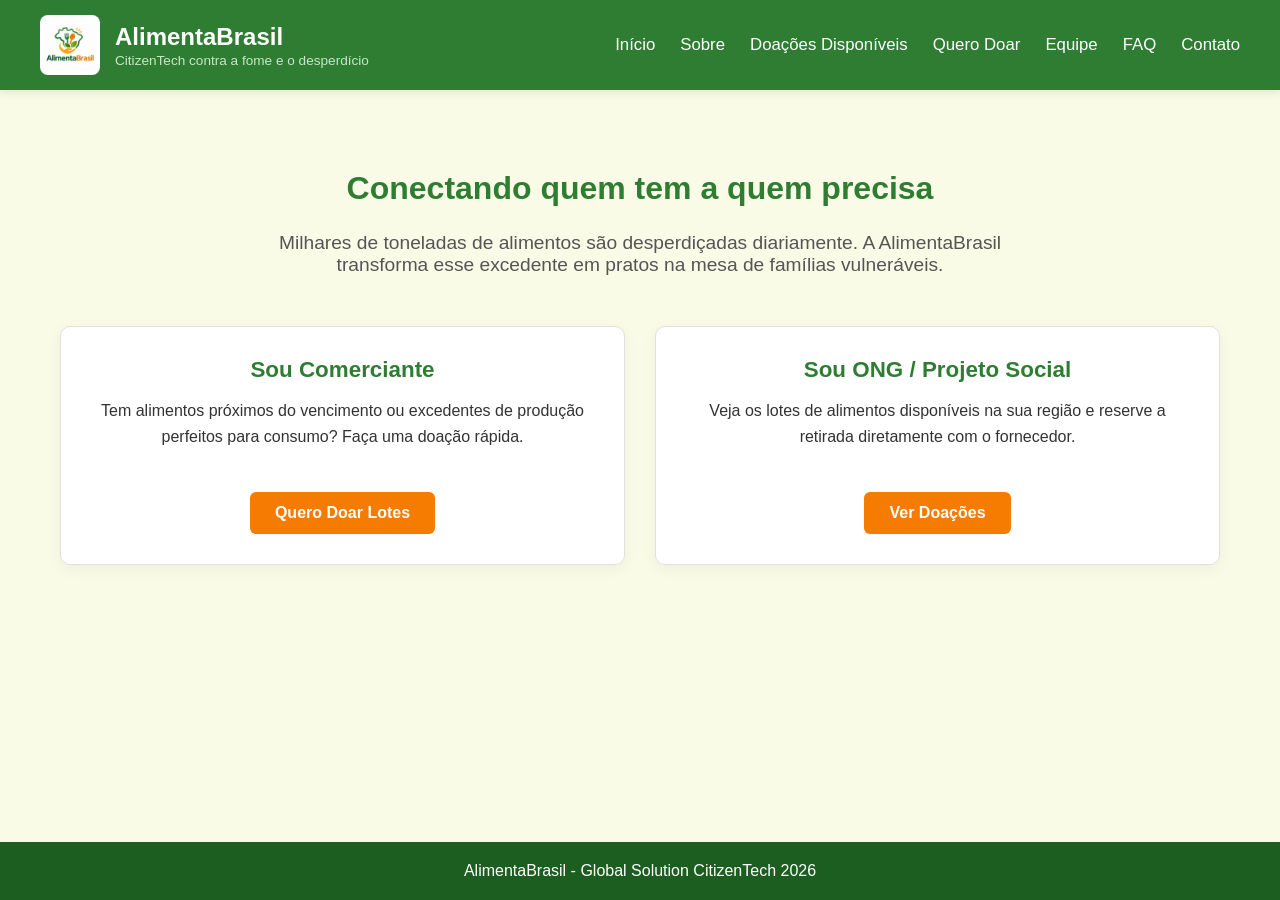
<file: index.html>
<!DOCTYPE html>
<html lang="pt-BR">
<head>
    <meta charset="UTF-8">
    <meta name="viewport" content="width=device-width, initial-scale=1.0">
    <title>Início - AlimentaBrasil</title>
    <link rel="stylesheet" href="css/style.css">
</head>
<body>
    <header>
        <div class="logo-container">
            <img src="imagens/foto-logo.jpg" alt="Logo AlimentaBrasil" width="60" class="logo-img">
            <div>
                <h1>AlimentaBrasil</h1>
                <p>CitizenTech contra a fome e o desperdício</p>
            </div>
        </div>
        <button class="hamburger-btn" aria-label="Abrir Menu">☰</button>
        <nav class="nav-menu">
            <a href="index.html">Início</a>
            <a href="sobre.html">Sobre</a>
            <a href="doacoes.html">Doações Disponíveis</a>
            <a href="quero-doar.html">Quero Doar</a>
            <a href="integrantes.html">Equipe</a>
            <a href="faq.html">FAQ</a>
            <a href="contato.html">Contato</a>
        </nav>
    </header>

    <main>
        <section class="banner">
            <h2>Conectando quem tem a quem precisa</h2>
            <p>Milhares de toneladas de alimentos são desperdiçadas diariamente. A AlimentaBrasil transforma esse excedente em pratos na mesa de famílias vulneráveis.</p>
        </section>
        
        <section class="grid-doacoes">
            <div class="caixa text-center">
                <h3>Sou Comerciante</h3>
                <p>Tem alimentos próximos do vencimento ou excedentes de produção perfeitos para consumo? Faça uma doação rápida.</p>
                <br>
                <a href="quero-doar.html" class="botao">Quero Doar Lotes</a>
            </div>

            <div class="caixa text-center">
                <h3>Sou ONG / Projeto Social</h3>
                <p>Veja os lotes de alimentos disponíveis na sua região e reserve a retirada diretamente com o fornecedor.</p>
                <br>
                <a href="doacoes.html" class="botao">Ver Doações</a>
            </div>
        </section>
    </main>

    <footer>
        <p>AlimentaBrasil - Global Solution CitizenTech 2026</p>
    </footer>
    <script src="js/script.js"></script>
</body>
</html>
</file>
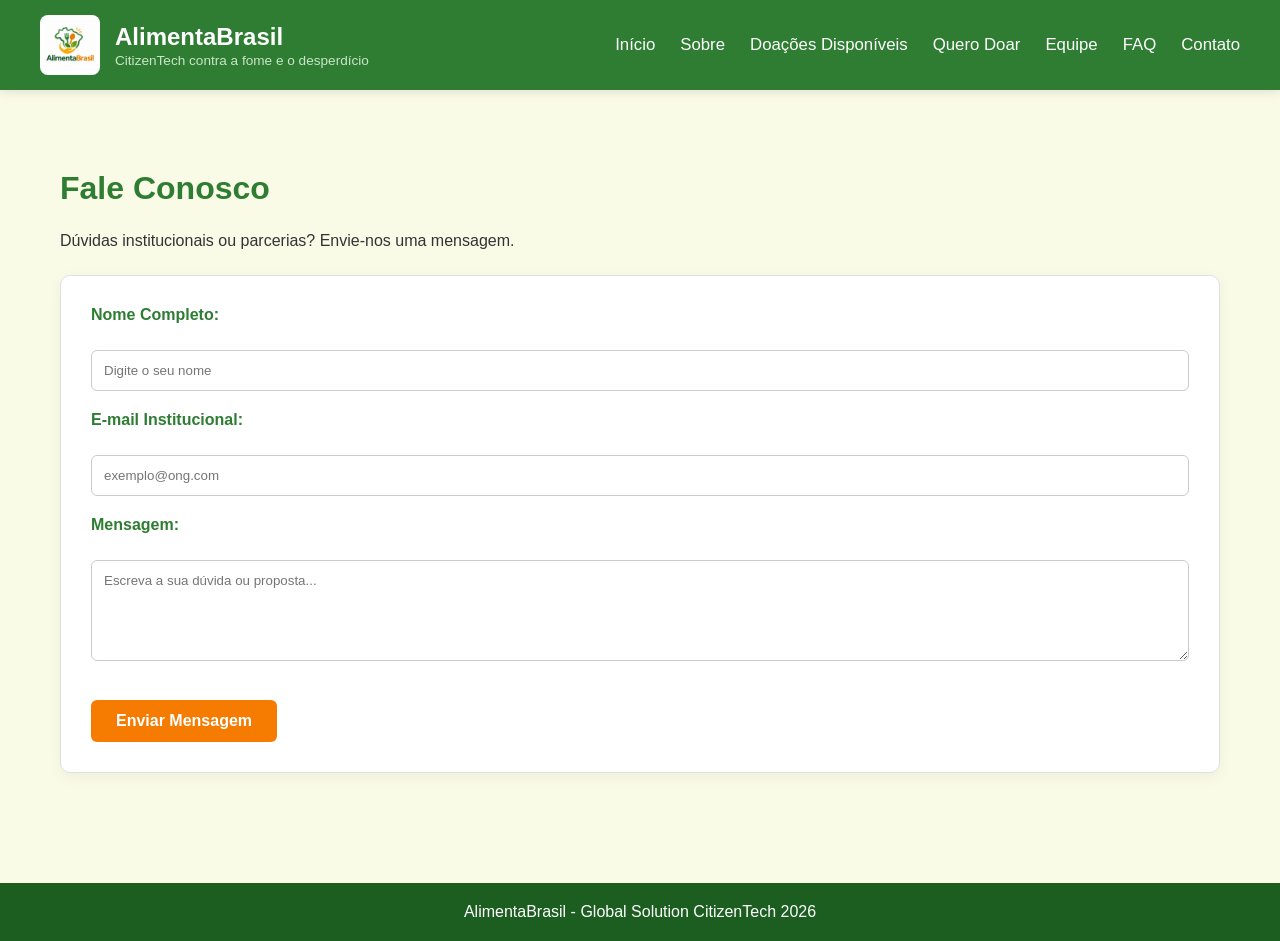
<file: contato.html>
<!DOCTYPE html>
<html lang="pt-BR">
<head>
    <meta charset="UTF-8">
    <meta name="viewport" content="width=device-width, initial-scale=1.0">
    <title>Contato - AlimentaBrasil</title>
    <link rel="stylesheet" href="css/style.css">
</head>
<body>
    <header>
        <div class="logo-container">
            <img src="imagens/foto-logo.jpg" alt="Logo AlimentaBrasil" width="60" class="logo-img">
            <div>
                <h1>AlimentaBrasil</h1>
                <p>CitizenTech contra a fome e o desperdício</p>
            </div>
        </div>
        <button class="hamburger-btn" aria-label="Abrir Menu">☰</button>
        <nav class="nav-menu">
            <a href="index.html">Início</a>
            <a href="sobre.html">Sobre</a>
            <a href="doacoes.html">Doações Disponíveis</a>
            <a href="quero-doar.html">Quero Doar</a>
            <a href="integrantes.html">Equipe</a>
            <a href="faq.html">FAQ</a>
            <a href="contato.html">Contato</a>
        </nav>
    </header>

    <main>
        <h2>Fale Conosco</h2>
        <p>Dúvidas institucionais ou parcerias? Envie-nos uma mensagem.</p>
        
        <section class="caixa">
            <!-- Validação JavaScript atrelada ao ID form-contato -->
            <form id="form-contato" action="#">
                <div class="campo">
                    <label for="nome">Nome Completo:</label><br>
                    <input type="text" id="nome" name="nome" placeholder="Digite o seu nome">
                </div>

                <div class="campo">
                    <label for="email">E-mail Institucional:</label><br>
                    <input type="text" id="email" name="email" placeholder="exemplo@ong.com">
                </div>

                <div class="campo">
                    <label for="mensagem">Mensagem:</label><br>
                    <textarea id="mensagem" name="mensagem" rows="5" placeholder="Escreva a sua dúvida ou proposta..."></textarea>
                </div>

                <button type="submit" class="botao">Enviar Mensagem</button>
                <div id="feedback-sucesso"></div>
            </form>
        </section>
    </main>

    <footer>
        <p>AlimentaBrasil - Global Solution CitizenTech 2026</p>
    </footer>
    <script src="js/script.js"></script>
</body>
</html>
</file>
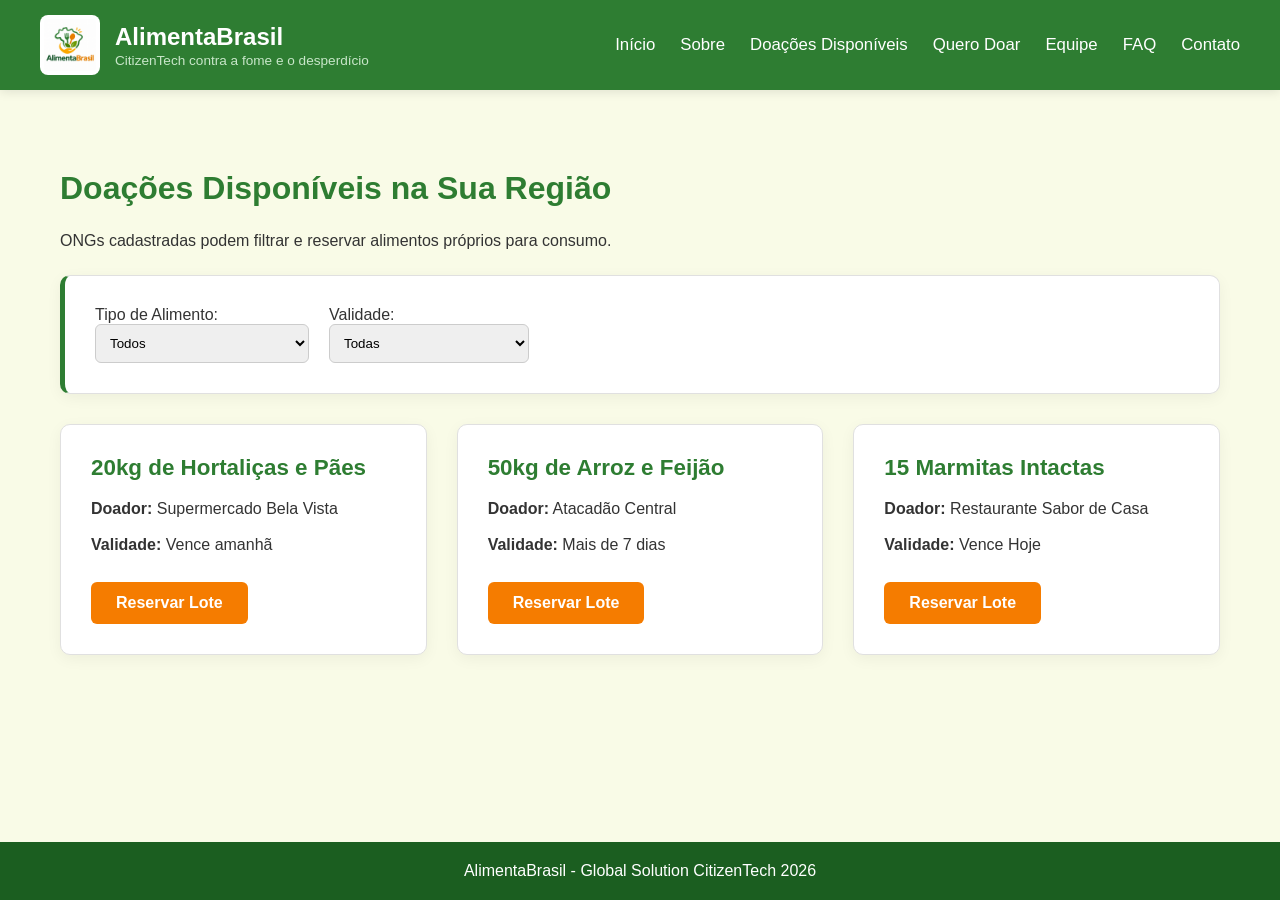
<file: doacoes.html>
<!DOCTYPE html>
<html lang="pt-BR">
<head>
    <meta charset="UTF-8">
    <meta name="viewport" content="width=device-width, initial-scale=1.0">
    <title>Doações Disponíveis - AlimentaBrasil</title>
    <link rel="stylesheet" href="css/style.css">
</head>
<body>
    <header>
        <div class="logo-container">
            <img src="imagens/foto-logo.jpg" alt="Logo AlimentaBrasil" width="60" class="logo-img">
            <div>
                <h1>AlimentaBrasil</h1>
                <p>CitizenTech contra a fome e o desperdício</p>
            </div>
        </div>
        <button class="hamburger-btn" aria-label="Abrir Menu">☰</button>
        <nav class="nav-menu">
            <a href="index.html">Início</a>
            <a href="sobre.html">Sobre</a>
            <a href="doacoes.html">Doações Disponíveis</a>
            <a href="quero-doar.html">Quero Doar</a>
            <a href="integrantes.html">Equipe</a>
            <a href="faq.html">FAQ</a>
            <a href="contato.html">Contato</a>
        </nav>
    </header>

    <main>
        <h2>Doações Disponíveis na Sua Região</h2>
        <p>ONGs cadastradas podem filtrar e reservar alimentos próprios para consumo.</p>

        <!-- Filtros Interativos (JavaScript cuidará disso) -->
        <section class="caixa filtros-container">
            <div class="filtro-grupo">
                <label for="filtro-tipo">Tipo de Alimento:</label>
                <select id="filtro-tipo" class="campo-filtro">
                    <option value="todos">Todos</option>
                    <option value="perecivel">Perecíveis (Frutas/Legumes)</option>
                    <option value="seco">Secos (Cesta Básica)</option>
                    <option value="pronto">Prontos para Consumo</option>
                </select>
            </div>
            
            <div class="filtro-grupo">
                <label for="filtro-validade">Validade:</label>
                <select id="filtro-validade" class="campo-filtro">
                    <option value="todas">Todas</option>
                    <option value="curta">Vence Hoje/Amanhã</option>
                    <option value="longa">Mais de 7 dias</option>
                </select>
            </div>
        </section>

        <!-- Grid de Resultados (Atributos data-* são lidos pelo JS) -->
        <section class="grid-doacoes">
            <article class="card-doacao" data-tipo="perecivel" data-validade="curta">
                <h3>20kg de Hortaliças e Pães</h3>
                <p><strong>Doador:</strong> Supermercado Bela Vista</p>
                <p><strong>Validade:</strong> Vence amanhã</p>
                <button class="botao" onclick="alert('Lote reservado com sucesso!')">Reservar Lote</button>
            </article>

            <article class="card-doacao" data-tipo="seco" data-validade="longa">
                <h3>50kg de Arroz e Feijão</h3>
                <p><strong>Doador:</strong> Atacadão Central</p>
                <p><strong>Validade:</strong> Mais de 7 dias</p>
                <button class="botao" onclick="alert('Lote reservado com sucesso!')">Reservar Lote</button>
            </article>

            <article class="card-doacao" data-tipo="pronto" data-validade="curta">
                <h3>15 Marmitas Intactas</h3>
                <p><strong>Doador:</strong> Restaurante Sabor de Casa</p>
                <p><strong>Validade:</strong> Vence Hoje</p>
                <button class="botao" onclick="alert('Lote reservado com sucesso!')">Reservar Lote</button>
            </article>
        </section>
    </main>

    <footer>
        <p>AlimentaBrasil - Global Solution CitizenTech 2026</p>
    </footer>
    <script src="js/script.js"></script>
</body>
</html>
</file>
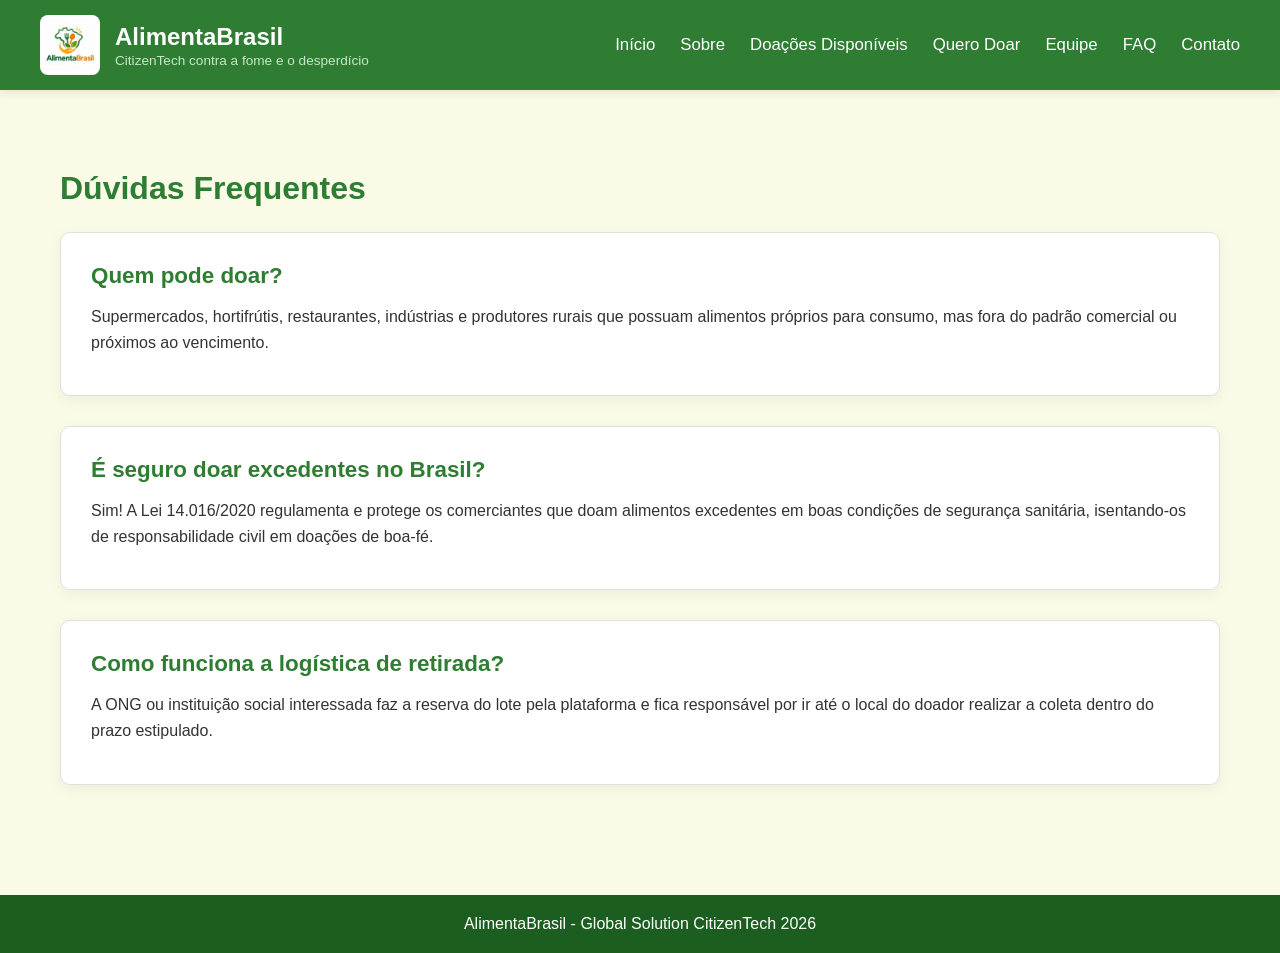
<file: faq.html>
<!DOCTYPE html>
<html lang="pt-BR">
<head>
    <meta charset="UTF-8">
    <meta name="viewport" content="width=device-width, initial-scale=1.0">
    <title>FAQ - AlimentaBrasil</title>
    <link rel="stylesheet" href="css/style.css">
</head>
<body>
    <header>
        <div class="logo-container">
            <img src="imagens/foto-logo.jpg" alt="Logo AlimentaBrasil" width="60" class="logo-img">
            <div>
                <h1>AlimentaBrasil</h1>
                <p>CitizenTech contra a fome e o desperdício</p>
            </div>
        </div>
        <button class="hamburger-btn" aria-label="Abrir Menu">☰</button>
        <nav class="nav-menu">
            <a href="index.html">Início</a>
            <a href="sobre.html">Sobre</a>
            <a href="doacoes.html">Doações Disponíveis</a>
            <a href="quero-doar.html">Quero Doar</a>
            <a href="integrantes.html">Equipe</a>
            <a href="faq.html">FAQ</a>
            <a href="contato.html">Contato</a>
        </nav>
    </header>

    <main>
        <h2>Dúvidas Frequentes</h2>

        <section class="caixa">
            <h3>Quem pode doar?</h3>
            <p>Supermercados, hortifrútis, restaurantes, indústrias e produtores rurais que possuam alimentos próprios para consumo, mas fora do padrão comercial ou próximos ao vencimento.</p>
        </section>

        <section class="caixa">
            <h3>É seguro doar excedentes no Brasil?</h3>
            <p>Sim! A Lei 14.016/2020 regulamenta e protege os comerciantes que doam alimentos excedentes em boas condições de segurança sanitária, isentando-os de responsabilidade civil em doações de boa-fé.</p>
        </section>

        <section class="caixa">
            <h3>Como funciona a logística de retirada?</h3>
            <p>A ONG ou instituição social interessada faz a reserva do lote pela plataforma e fica responsável por ir até o local do doador realizar a coleta dentro do prazo estipulado.</p>
        </section>
    </main>

    <footer>
        <p>AlimentaBrasil - Global Solution CitizenTech 2026</p>
    </footer>
    <script src="js/script.js"></script>
</body>
</html>
</file>
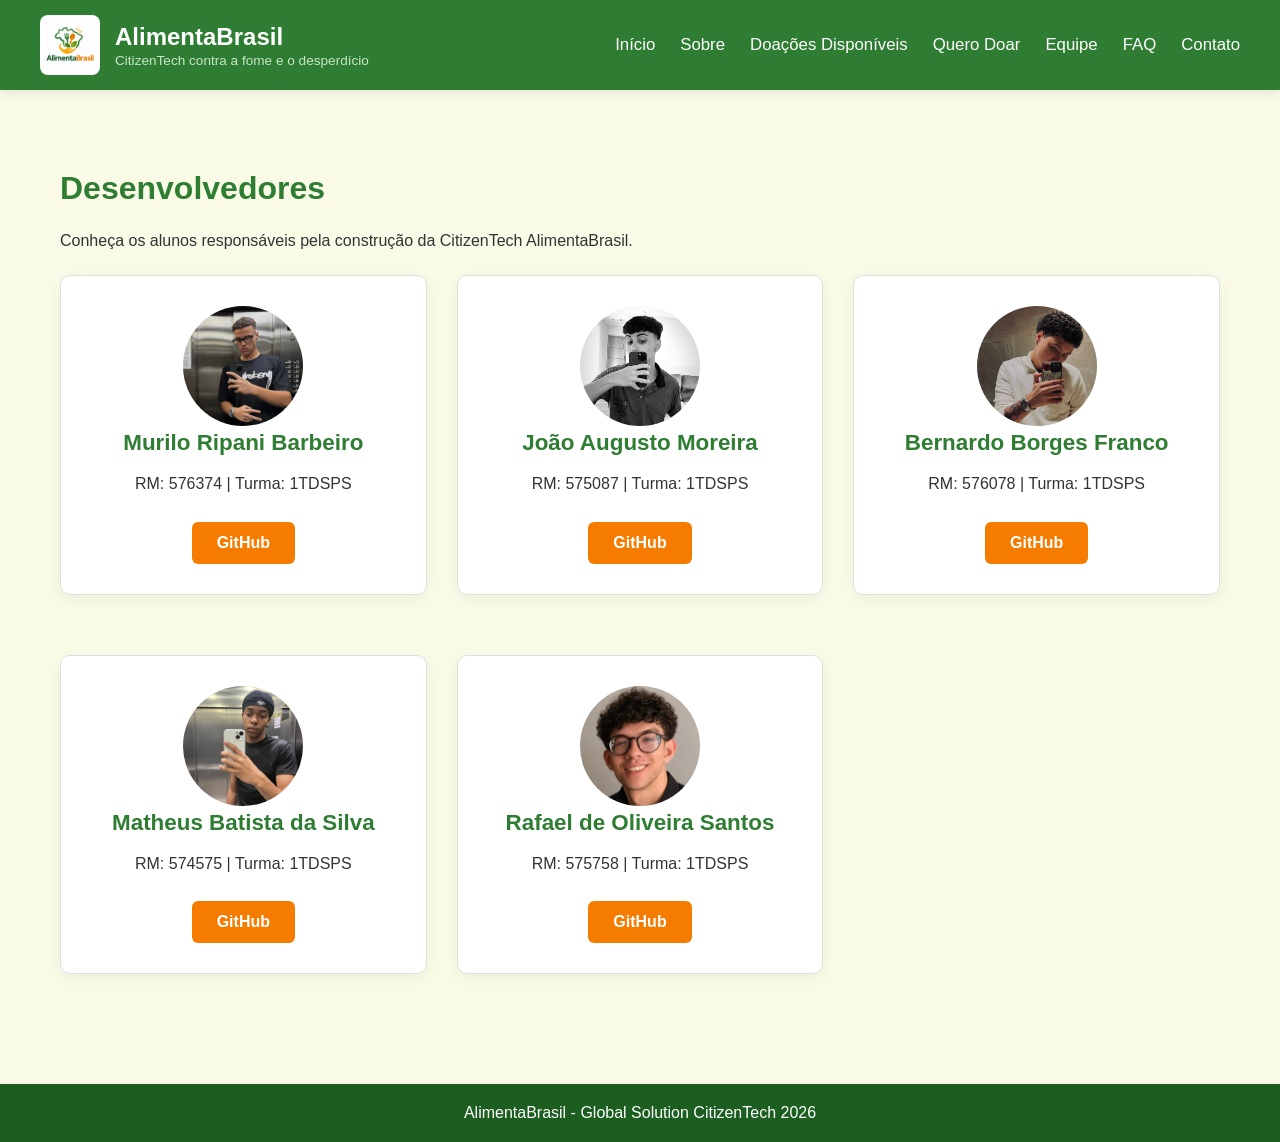
<file: integrantes.html>
<!DOCTYPE html>
<html lang="pt-BR">
<head>
    <meta charset="UTF-8">
    <meta name="viewport" content="width=device-width, initial-scale=1.0">
    <title>Equipe - AlimentaBrasil</title>
    <link rel="stylesheet" href="css/style.css">
</head>
<body>
    <header>
        <div class="logo-container">
            <img src="imagens/foto-logo.jpg" alt="Logo AlimentaBrasil" width="60" class="logo-img">
            <div>
                <h1>AlimentaBrasil</h1>
                <p>CitizenTech contra a fome e o desperdício</p>
            </div>
        </div>
        <button class="hamburger-btn" aria-label="Abrir Menu">☰</button>
        <nav class="nav-menu">
            <a href="index.html">Início</a>
            <a href="sobre.html">Sobre</a>
            <a href="doacoes.html">Doações Disponíveis</a>
            <a href="quero-doar.html">Quero Doar</a>
            <a href="integrantes.html">Equipe</a>
            <a href="faq.html">FAQ</a>
            <a href="contato.html">Contato</a>
        </nav>
    </header>

    <main>
        <h2>Desenvolvedores</h2>
        <p>Conheça os alunos responsáveis pela construção da CitizenTech AlimentaBrasil.</p>

        <section class="grid-doacoes">
            <article class="caixa text-center">
                <img src="imagens/foto-murilo.jpg" alt="Foto de Murilo Ripani" width="120" style="border-radius: 50%;">
                <h3>Murilo Ripani Barbeiro</h3>
                <p>RM: 576374 | Turma: 1TDSPS</p>
                <a href="https://github.com/muriloripani" target="_blank" class="botao">GitHub</a>
            </article>

            <article class="caixa text-center">
                <img src="imagens/foto-augusto.jpg" alt="Foto de João Augusto" width="120" style="border-radius: 50%;">
                <h3>João Augusto Moreira</h3>
                <p>RM: 575087 | Turma: 1TDSPS</p>
                <a href="https://github.com/jaugustom0106-art" target="_blank" class="botao">GitHub</a>
            </article>

            <article class="caixa text-center">
                <img src="imagens/foto-bernardo.jpg" alt="Foto de Bernardo Borges" width="120" style="border-radius: 50%;">
                <h3>Bernardo Borges Franco</h3>
                <p>RM: 576078 | Turma: 1TDSPS</p>
                <a href="https://github.com/borgexss328" target="_blank" class="botao">GitHub</a>
            </article>

            <article class="caixa text-center">
                <img src="imagens/foto-matheus.jpg" alt="Foto de Matheus Batista" width="120" style="border-radius: 50%;">
                <h3>Matheus Batista da Silva</h3>
                <p>RM: 574575 | Turma: 1TDSPS</p>
                <a href="https://github.com/MatheusBatista1910" target="_blank" class="botao">GitHub</a>
            </article>
            
            <article class="caixa text-center">
                <img src="imagens/foto-rafael.jpg" alt="Foto de Rafael de Oliveira" width="120" style="border-radius: 50%;">
                <h3>Rafael de Oliveira Santos</h3>
                <p>RM: 575758 | Turma: 1TDSPS</p>
                <a href="https://github.com/rafaosfiap" target="_blank" class="botao">GitHub</a>
            </article>
        </section>
    </main>

    <footer>
        <p>AlimentaBrasil - Global Solution CitizenTech 2026</p>
    </footer>
    <script src="js/script.js"></script>
</body>
</html>
</file>
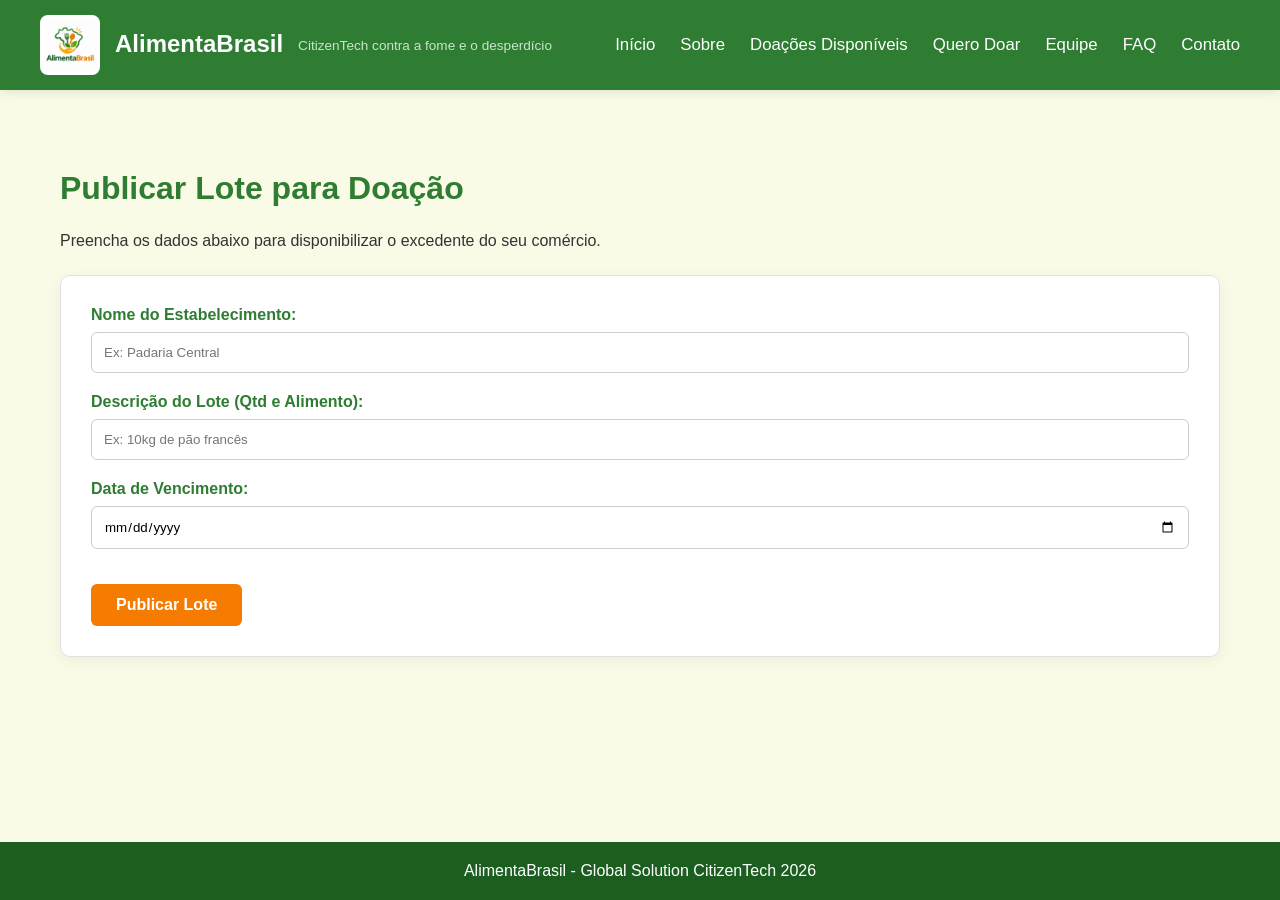
<file: quero-doar.html>
<!DOCTYPE html>
<html lang="pt-BR">
<head>
    <meta charset="UTF-8">
    <meta name="viewport" content="width=device-width, initial-scale=1.0">
    <title>Quero Doar - AlimentaBrasil</title>
    <link rel="stylesheet" href="css/style.css">
</head>
<body>
    <header>
        <div class="logo-container">
            <img src="imagens/foto-logo.jpg" alt="Logo AlimentaBrasil" width="60" class="logo-img">
                <h1>AlimentaBrasil</h1>
                <p>CitizenTech contra a fome e o desperdício</p>
        </div>
        <button class="hamburger-btn" aria-label="Abrir Menu">☰</button>
        <nav class="nav-menu">
            <a href="index.html">Início</a>
            <a href="sobre.html">Sobre</a>
            <a href="doacoes.html">Doações Disponíveis</a>
            <a href="quero-doar.html">Quero Doar</a>
            <a href="integrantes.html">Equipe</a>
            <a href="faq.html">FAQ</a>
            <a href="contato.html">Contato</a>
        </nav>
    </header>

    <main>
        <h2>Publicar Lote para Doação</h2>
        <p>Preencha os dados abaixo para disponibilizar o excedente do seu comércio.</p>

        <section class="caixa">
            <form action="#" id="form-doacao">
                <div class="campo">
                    <label for="estabelecimento">Nome do Estabelecimento:</label>
                    <input type="text" id="estabelecimento" placeholder="Ex: Padaria Central">
                </div>

                <div class="campo">
                    <label for="descricao">Descrição do Lote (Qtd e Alimento):</label>
                    <input type="text" id="descricao" placeholder="Ex: 10kg de pão francês">
                </div>

                <div class="campo">
                    <label for="data-vencimento">Data de Vencimento:</label>
                    <input type="date" id="data-vencimento">
                </div>

                <button type="button" class="botao" onclick="alert('Lote publicado! Uma ONG será notificada em breve.')">Publicar Lote</button>
            </form>
        </section>
    </main>

    <footer>
        <p>AlimentaBrasil - Global Solution CitizenTech 2026</p>
    </footer>
    <script src="js/script.js"></script>
</body>
</html>
</file>
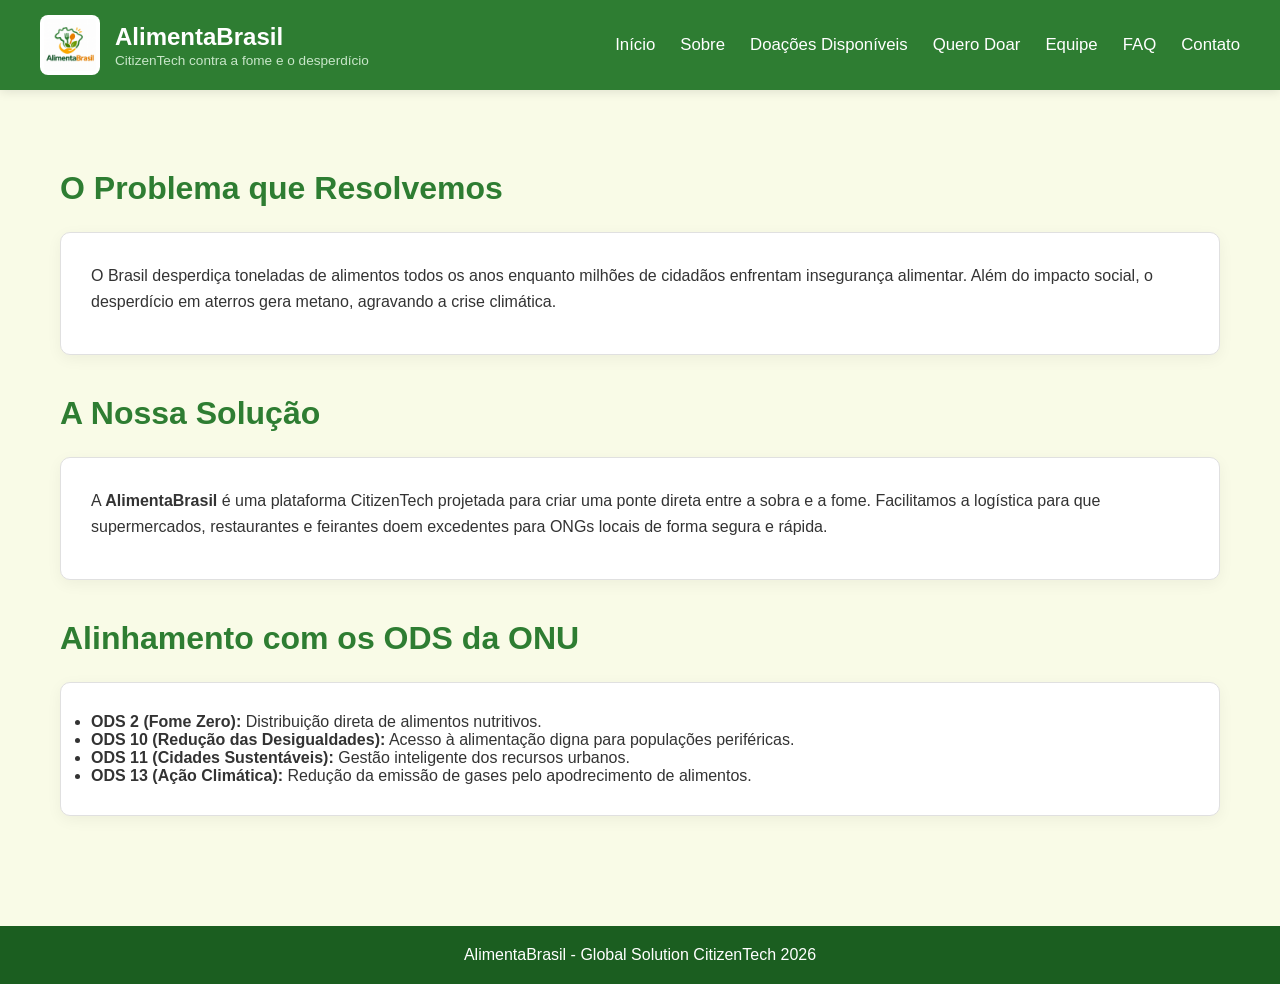
<file: sobre.html>
<!DOCTYPE html>
<html lang="pt-BR">
<head>
    <meta charset="UTF-8">
    <meta name="viewport" content="width=device-width, initial-scale=1.0">
    <title>Sobre - AlimentaBrasil</title>
    <link rel="stylesheet" href="css/style.css">
</head>
<body>
    <header>
        <div class="logo-container">
            <img src="imagens/foto-logo.jpg" alt="Logo AlimentaBrasil" width="60" class="logo-img">
            <div>
                <h1>AlimentaBrasil</h1>
                <p>CitizenTech contra a fome e o desperdício</p>
            </div>
        </div>
        <button class="hamburger-btn" aria-label="Abrir Menu">☰</button>
        <nav class="nav-menu">
            <a href="index.html">Início</a>
            <a href="sobre.html">Sobre</a>
            <a href="doacoes.html">Doações Disponíveis</a>
            <a href="quero-doar.html">Quero Doar</a>
            <a href="integrantes.html">Equipe</a>
            <a href="faq.html">FAQ</a>
            <a href="contato.html">Contato</a>
        </nav>
    </header>

    <main>
        <h2>O Problema que Resolvemos</h2>
        <section class="caixa">
            <p>O Brasil desperdiça toneladas de alimentos todos os anos enquanto milhões de cidadãos enfrentam insegurança alimentar. Além do impacto social, o desperdício em aterros gera metano, agravando a crise climática.</p>
        </section>

        <h2>A Nossa Solução</h2>
        <section class="caixa">
            <p>A <strong>AlimentaBrasil</strong> é uma plataforma CitizenTech projetada para criar uma ponte direta entre a sobra e a fome. Facilitamos a logística para que supermercados, restaurantes e feirantes doem excedentes para ONGs locais de forma segura e rápida.</p>
        </section>

        <h2>Alinhamento com os ODS da ONU</h2>
        <section class="caixa">
            <ul>
                <li><strong>ODS 2 (Fome Zero):</strong> Distribuição direta de alimentos nutritivos.</li>
                <li><strong>ODS 10 (Redução das Desigualdades):</strong> Acesso à alimentação digna para populações periféricas.</li>
                <li><strong>ODS 11 (Cidades Sustentáveis):</strong> Gestão inteligente dos recursos urbanos.</li>
                <li><strong>ODS 13 (Ação Climática):</strong> Redução da emissão de gases pelo apodrecimento de alimentos.</li>
            </ul>
        </section>
    </main>

    <footer>
        <p>AlimentaBrasil - Global Solution CitizenTech 2026</p>
    </footer>
    <script src="js/script.js"></script>
</body>
</html>
</file>
<file: css/style.css>
/* =======================================================
   ALIMENTABRASIL - ESTILOS GLOBAIS (GLOBAL SOLUTION)
   ======================================================= */

/* 1. Reset Básico e Tipografia Moderna */
* {
    margin: 0;
    padding: 0;
    box-sizing: border-box;
    font-family: 'Segoe UI', Roboto, Helvetica, Arial, sans-serif;
}

:root {
    --cor-principal: #2E7D32; /* Verde Sustentável */
    --cor-secundaria: #F57C00; /* Laranja (Ação/Botões) */
    --cor-fundo: #F9FBE7; /* Fundo bege muito claro */
    --cor-texto: #333333;
}

body {
    background-color: var(--cor-fundo);
    color: var(--cor-texto);
    display: flex;
    flex-direction: column;
    min-height: 100vh; /* Faz o footer ficar sempre no fundo */
}

/* 2. Cabeçalho e Navegação (Flexbox) */
header {
    background-color: var(--cor-principal);
    color: white;
    padding: 15px 40px;
    display: flex;
    justify-content: space-between; /* Separa o Logo do Menu */
    align-items: center;
    box-shadow: 0 2px 10px rgba(0,0,0,0.1);
}

.logo-container {
    display: flex;
    align-items: center;
    gap: 15px;
}

.logo-img {
    background-color: white;
    border-radius: 8px;
    padding: 4px;
    height: 60px;
    object-fit: contain;
}

.logo-container h1 {
    font-size: 1.5rem;
    margin-bottom: 2px;
}

.logo-container p {
    font-size: 0.85rem;
    color: #C8E6C9;
}

.nav-menu {
    display: flex;
    gap: 25px;
}

.nav-menu a {
    color: white;
    text-decoration: none;
    font-weight: 500;
    font-size: 1.05rem;
    transition: color 0.3s;
}

.nav-menu a:hover {
    color: #FFB74D;
}

/* 3. Área Principal (Main) */
main {
    flex: 1; /* Ocupa o espaço disponível empurrando o footer */
    max-width: 1200px;
    margin: 0 auto;
    padding: 40px 20px;
    width: 100%;
}

h2 {
    color: var(--cor-principal);
    margin-top: 40px; /* Descola o título da caixa de cima */
    margin-bottom: 25px; /* Descola o título da caixa de baixo */
    font-size: 2rem;
}

/* Nova regra para o subtítulo abaixo do H2 */
main p {
    margin-bottom: 25px; /* ...e empurra o conteúdo seguinte para baixo */
}


.banner {
    text-align: center;
    margin-bottom: 50px;
}

.banner p {
    font-size: 1.2rem;
    color: #555;
    max-width: 800px;
    margin: 10px auto 0;
}

/* 4. Sistema de Grid e Cartões (Caixas) */
.grid-doacoes {
    display: grid;
    grid-template-columns: repeat(auto-fit, minmax(320px, 1fr));
    gap: 30px;
}

.caixa, .card-doacao {
    background-color: white;
    border: 1px solid #E0E0E0;
    border-radius: 10px;
    padding: 30px;
    margin-bottom: 30px; /* <--- ESTA É A LINHA QUE SEPARA AS CAIXAS */
    box-shadow: 0 4px 15px rgba(0,0,0,0.05);
    transition: transform 0.3s ease, box-shadow 0.3s ease;
}

.card-doacao:hover {
    transform: translateY(-5px);
    box-shadow: 0 8px 25px rgba(0,0,0,0.1);
}

.text-center {
    text-align: center;
}

.caixa h3, .card-doacao h3 {
    color: var(--cor-principal);
    margin-bottom: 15px;
    font-size: 1.4rem;
}

.caixa p, .card-doacao p {
    line-height: 1.6;
    margin-bottom: 10px;
}

/* 5. Botões e Formulários */
.botao {
    display: inline-block;
    background-color: var(--cor-secundaria);
    color: white;
    padding: 12px 25px;
    text-decoration: none;
    border: none;
    border-radius: 6px;
    font-weight: bold;
    font-size: 1rem;
    cursor: pointer;
    transition: background-color 0.3s;
    margin-top: 15px;
}

.botao:hover {
    background-color: #E65100;
}

.campo {
    margin-bottom: 20px;
}

.campo label {
    font-weight: bold;
    color: var(--cor-principal);
    display: block;
    margin-bottom: 8px;
}

.campo input, .campo textarea {
    width: 100%;
    padding: 12px;
    border: 1px solid #ccc;
    border-radius: 6px;
    font-family: inherit;
}

/* 6. Filtros (Página de Doações) */
.filtros-container {
    display: flex;
    flex-wrap: wrap;
    gap: 20px;
    border-left: 5px solid var(--cor-principal);
    margin-bottom: 30px;
}

.filtro-grupo {
    display: flex;
    flex-direction: column;
}

.campo-filtro {
    padding: 10px;
    border-radius: 6px;
    border: 1px solid #ccc;
    min-width: 200px;
}

/* 7. Footer */
footer {
    background-color: #1B5E20;
    color: white;
    text-align: center;
    padding: 20px;
    margin-top: 40px;
}

/* 8. Validação JS e Alertas */
.input-error {
    border: 2px solid #D32F2F !important;
    background-color: #FFEBEE;
}

#feedback-sucesso {
    display: none;
    margin-top: 20px;
    padding: 15px;
    background-color: #C8E6C9;
    color: #1B5E20;
    border-radius: 6px;
    font-weight: bold;
    text-align: center;
}

/* 9. Responsividade (Mobile) */
.hamburger-btn {
    display: none;
    background: none;
    border: none;
    color: white;
    font-size: 30px;
    cursor: pointer;
}

@media (max-width: 768px) {
    header {
        padding: 15px 20px;
        flex-wrap: wrap;
    }
    
    .hamburger-btn {
        display: block;
    }
    
    .nav-menu {
        display: none; /* Escondido por padrão, o JS vai alterar isto */
        flex-direction: column;
        width: 100%;
        margin-top: 20px;
        gap: 15px;
    }
    
    .nav-menu.active {
        display: flex; /* Classe adicionada pelo JS ao clicar no botão */
    }
    
    .nav-menu a {
        background-color: rgba(255,255,255,0.1);
        padding: 10px;
        border-radius: 4px;
        text-align: center;
    }

    .caixa {
    margin-bottom: 40px !important; 
}

main h2 {
    margin-top: 40px !important;
    margin-bottom: 20px !important;
}

.caixa ul {
    margin-left: 30px !important;
}

.caixa li {
    margin-bottom: 15px !important;
    line-height: 1.6 !important;
}
}
</file>
